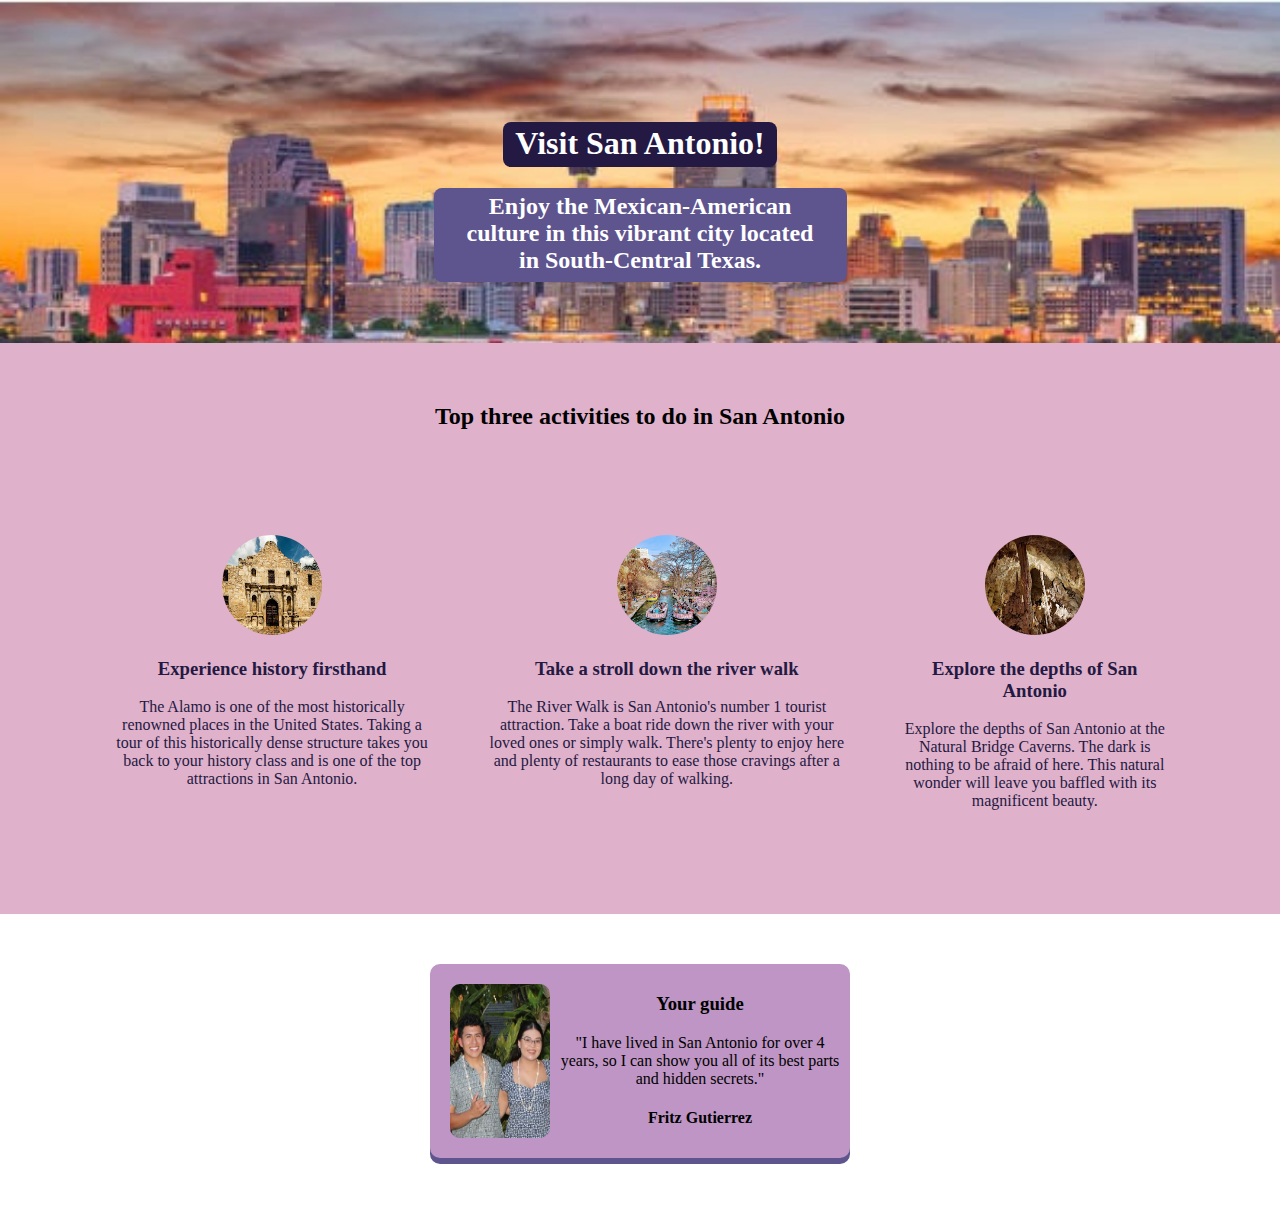
<file: images/San Antonio.html>
<!DOCTYPE html>
<!-- saved from url=(0032)http://127.0.0.1:5500/index.html -->
<html><head><meta http-equiv="Content-Type" content="text/html; charset=UTF-8">
        <title>San Antonio</title>
        
    <script src="chrome-extension://lpilbniiabackdjcionkobglmddfbcjo/inpage.js"></script><link href="./San Antonio_files/style.css" rel="stylesheet"></head>
    <body data-new-gr-c-s-check-loaded="14.1112.0" data-gr-ext-installed="">
        <!-- hero sect -->
        <div class="hero">
            <h1 class="hero-title">Visit San Antonio!</h1>
            <h2 class="hero-txt">Enjoy the Mexican-American culture in this vibrant city located in South-Central Texas.</h2>
        </div> <!-- /hero sect-->

        <!-- main sect -->
        <div class="main-sect">
            <h2>Top three activities to do in San Antonio</h2>

            <div class="activities"> <!-- activities-->
                <!-- activity 1 -->
                <div class="activity">
                    <img src="./San Antonio_files/alamo.jpeg" alt="The Alamo entrance, San Antonio Texas." id="img-ht">
                    <h3>Experience history firsthand</h3>
                    <p>The Alamo is one of the most historically renowned places in the United States. Taking a tour of this historically dense structure takes you back to your history class and is one of the top attractions in San Antonio.</p>
                </div> <!-- /activity 1 -->

                <!-- activity 2 -->
                <div class="activity">
                    <img src="./San Antonio_files/rvrwalk.jpeg" alt="San Antonio Texa&#39;s, famous riverwalk." id="img-ht">
                    <h3>Take a stroll down the river walk</h3>
                    <p>The River Walk is San Antonio's number 1 tourist attraction. Take a boat ride down the river with your loved ones or simply walk. There's plenty to enjoy here and plenty of restaurants to ease those cravings after a long day of walking.</p>
                </div> <!-- /activity 2 -->

                <!-- activity 3 -->
                <div class="activity">
                    <img src="./San Antonio_files/natural-bridge-cavs.jpeg" alt="natural bridge caverns at San Antonio Texas." id="img-ht">
                    <h3>Explore the depths of San Antonio</h3>
                    <p>Explore the depths of San Antonio at the Natural Bridge Caverns. The dark is nothing to be afraid of here. This natural wonder will leave you baffled with its magnificent beauty.</p>
                </div> <!-- /activity 3 -->
            </div> <!-- /activities-->
        </div> <!-- /activities sect-->

        <!-- guide sect -->
        <div class="guide-sect">
            <img src="./San Antonio_files/fritz.JPG" alt="handsome boi Fritz" id="profile"> 
            <div class="guide-txt"> 
                <h3>Your guide</h3>
                <p>"I have lived in San Antonio for over 4 years, so I can show you all of its best parts and hidden secrets."</p>
                <h4>Fritz Gutierrez</h4>
            </div>
        </div> <!-- /guide sect-->

    <!-- Code injected by live-server -->
<script>
	// <![CDATA[  <-- For SVG support
	if ('WebSocket' in window) {
		(function () {
			function refreshCSS() {
				var sheets = [].slice.call(document.getElementsByTagName("link"));
				var head = document.getElementsByTagName("head")[0];
				for (var i = 0; i < sheets.length; ++i) {
					var elem = sheets[i];
					var parent = elem.parentElement || head;
					parent.removeChild(elem);
					var rel = elem.rel;
					if (elem.href && typeof rel != "string" || rel.length == 0 || rel.toLowerCase() == "stylesheet") {
						var url = elem.href.replace(/(&|\?)_cacheOverride=\d+/, '');
						elem.href = url + (url.indexOf('?') >= 0 ? '&' : '?') + '_cacheOverride=' + (new Date().valueOf());
					}
					parent.appendChild(elem);
				}
			}
			var protocol = window.location.protocol === 'http:' ? 'ws://' : 'wss://';
			var address = protocol + window.location.host + window.location.pathname + '/ws';
			var socket = new WebSocket(address);
			socket.onmessage = function (msg) {
				if (msg.data == 'reload') window.location.reload();
				else if (msg.data == 'refreshcss') refreshCSS();
			};
			if (sessionStorage && !sessionStorage.getItem('IsThisFirstTime_Log_From_LiveServer')) {
				console.log('Live reload enabled.');
				sessionStorage.setItem('IsThisFirstTime_Log_From_LiveServer', true);
			}
		})();
	}
	else {
		console.error('Upgrade your browser. This Browser is NOT supported WebSocket for Live-Reloading.');
	}
	// ]]>
</script>

</body><grammarly-desktop-integration data-grammarly-shadow-root="true"><template shadowrootmode="open"><style>
  div.grammarly-desktop-integration {
    position: absolute;
    width: 1px;
    height: 1px;
    padding: 0;
    margin: -1px;
    overflow: hidden;
    clip: rect(0, 0, 0, 0);
    white-space: nowrap;
    border: 0;
    -moz-user-select: none;
    -webkit-user-select: none;
    -ms-user-select:none;
    user-select:none;
  }

  div.grammarly-desktop-integration:before {
    content: attr(data-content);
  }
</style><div aria-label="grammarly-integration" role="group" tabindex="-1" class="grammarly-desktop-integration" data-content="{&quot;mode&quot;:&quot;full&quot;,&quot;isActive&quot;:true,&quot;isUserDisabled&quot;:false}"></div></template></grammarly-desktop-integration></html>
</file>
<file: images/San Antonio_files/style.css>
@font-face {
  src: url("/fonts/rompies/");
  font-family: "rompies";
}

body {
  margin: 0;
  text-align: center;
  font-family: "rompies";
}

img {
  width: 100px;
}

.hero {
  display: flex;
  flex-direction: column;
  margin: 0;
  background-image: url("/images/sa-background.jpg");
  background-size: cover;
  background-repeat: no-repeat;
  height: 343px;
}

.hero-title {
  margin: 122px auto 21px auto;
  background-color: #231942;
  padding: 3px 12px 5px 12px;
  border-radius: 8px;
  color: #ffff;
}

.hero-txt {
  background-color: #5e548e;
  padding: 5px 29px 8px 29px;
  width: 355px;
  margin: 0 auto;
  border-radius: 8px;
  color: #ffff;
}

.main-sect {
  background-color: #e0b1cb;
  margin: 0;
  padding: 40px 83px;
}

.activities {
  display: flex;
  justify-content: space-around;
  margin: 40px 0 0 0;
  color: #231942;
}

.activity {
  margin: 55px 17px 38px 17px;
  padding: 10px;
}

.activity:hover {
  border: solid 3px #231942;
  background-color: #f9f7f3;
}

#img-ht {
  height: 100px;
  border-radius: 100%;
}

.guide-sect {
  width: 400px;
  margin: 50px auto;
  display: flex;
  background-color: #be95c4;
  border-radius: 10px;
  box-shadow: 0px 6px 0px #5e548e;
  padding: 10px;
}

#profile {
  border-radius: 10px;
  margin: 10px;
}
</file>
